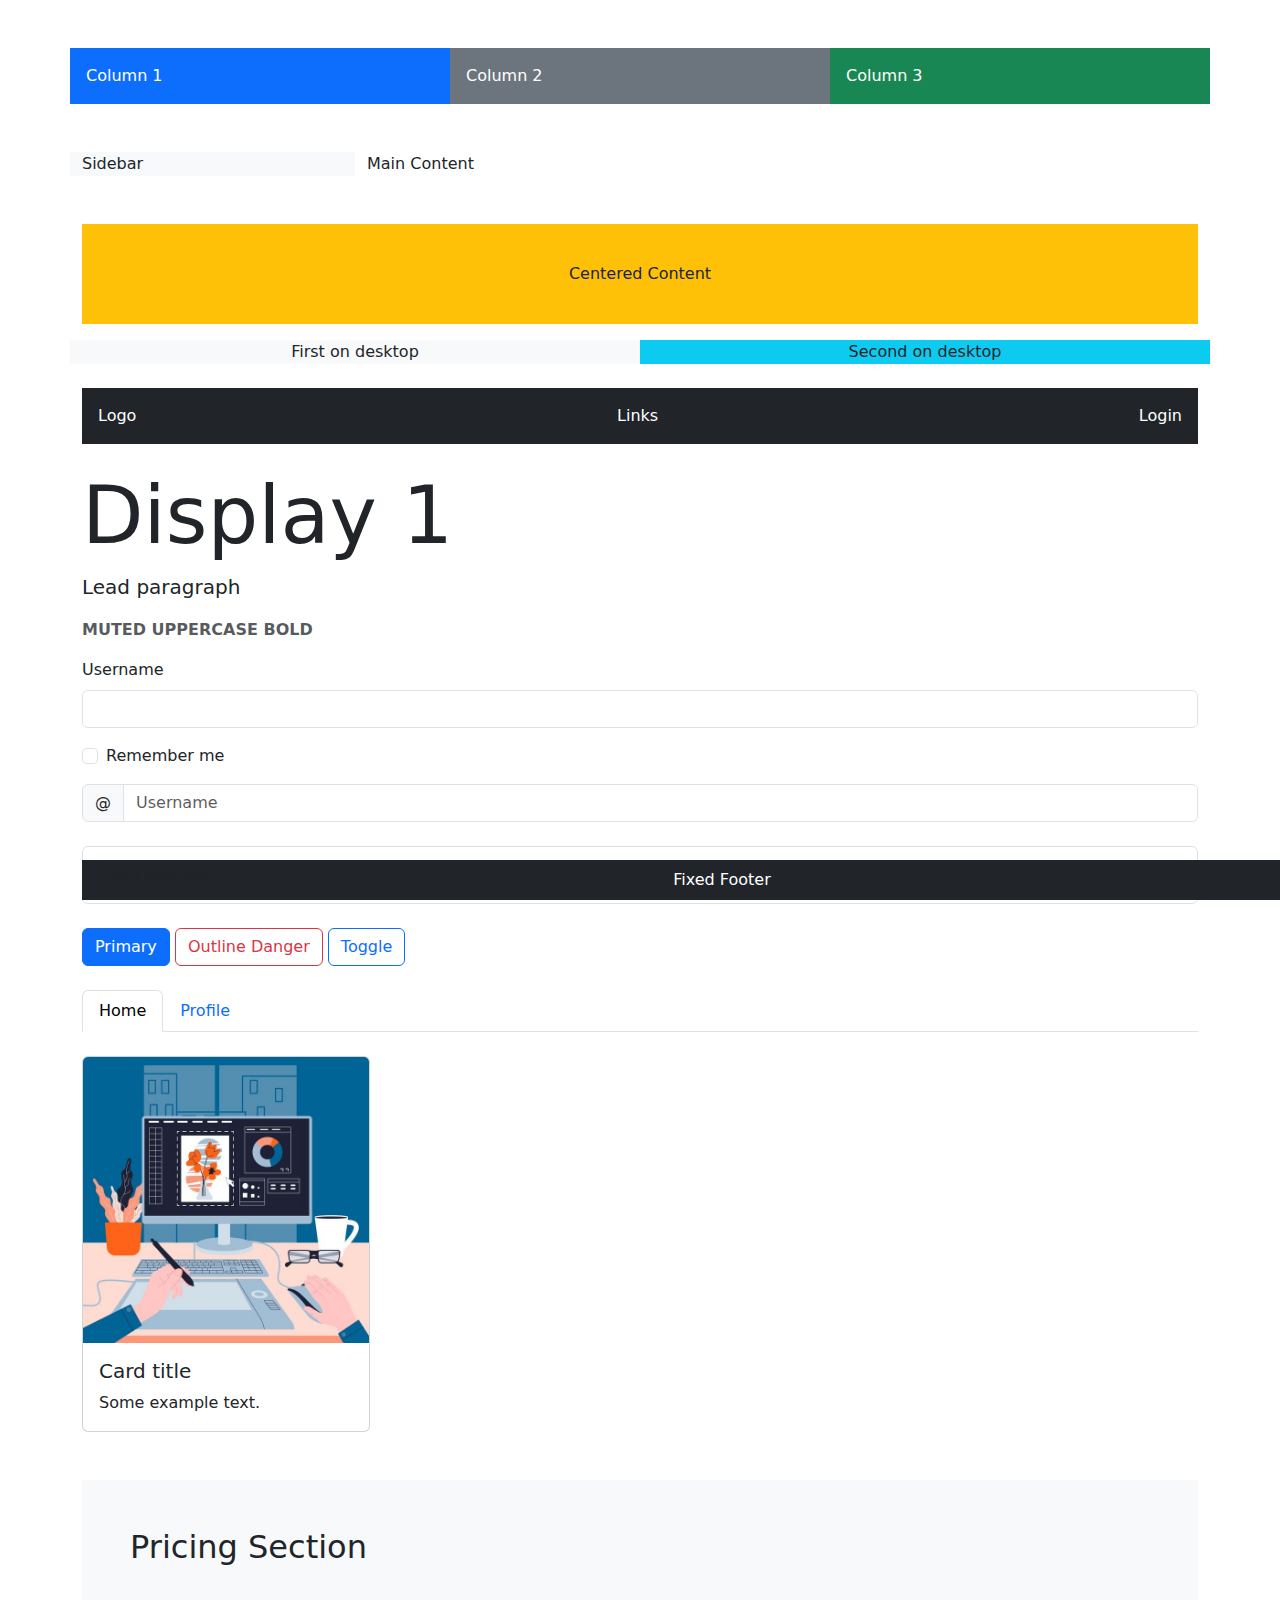
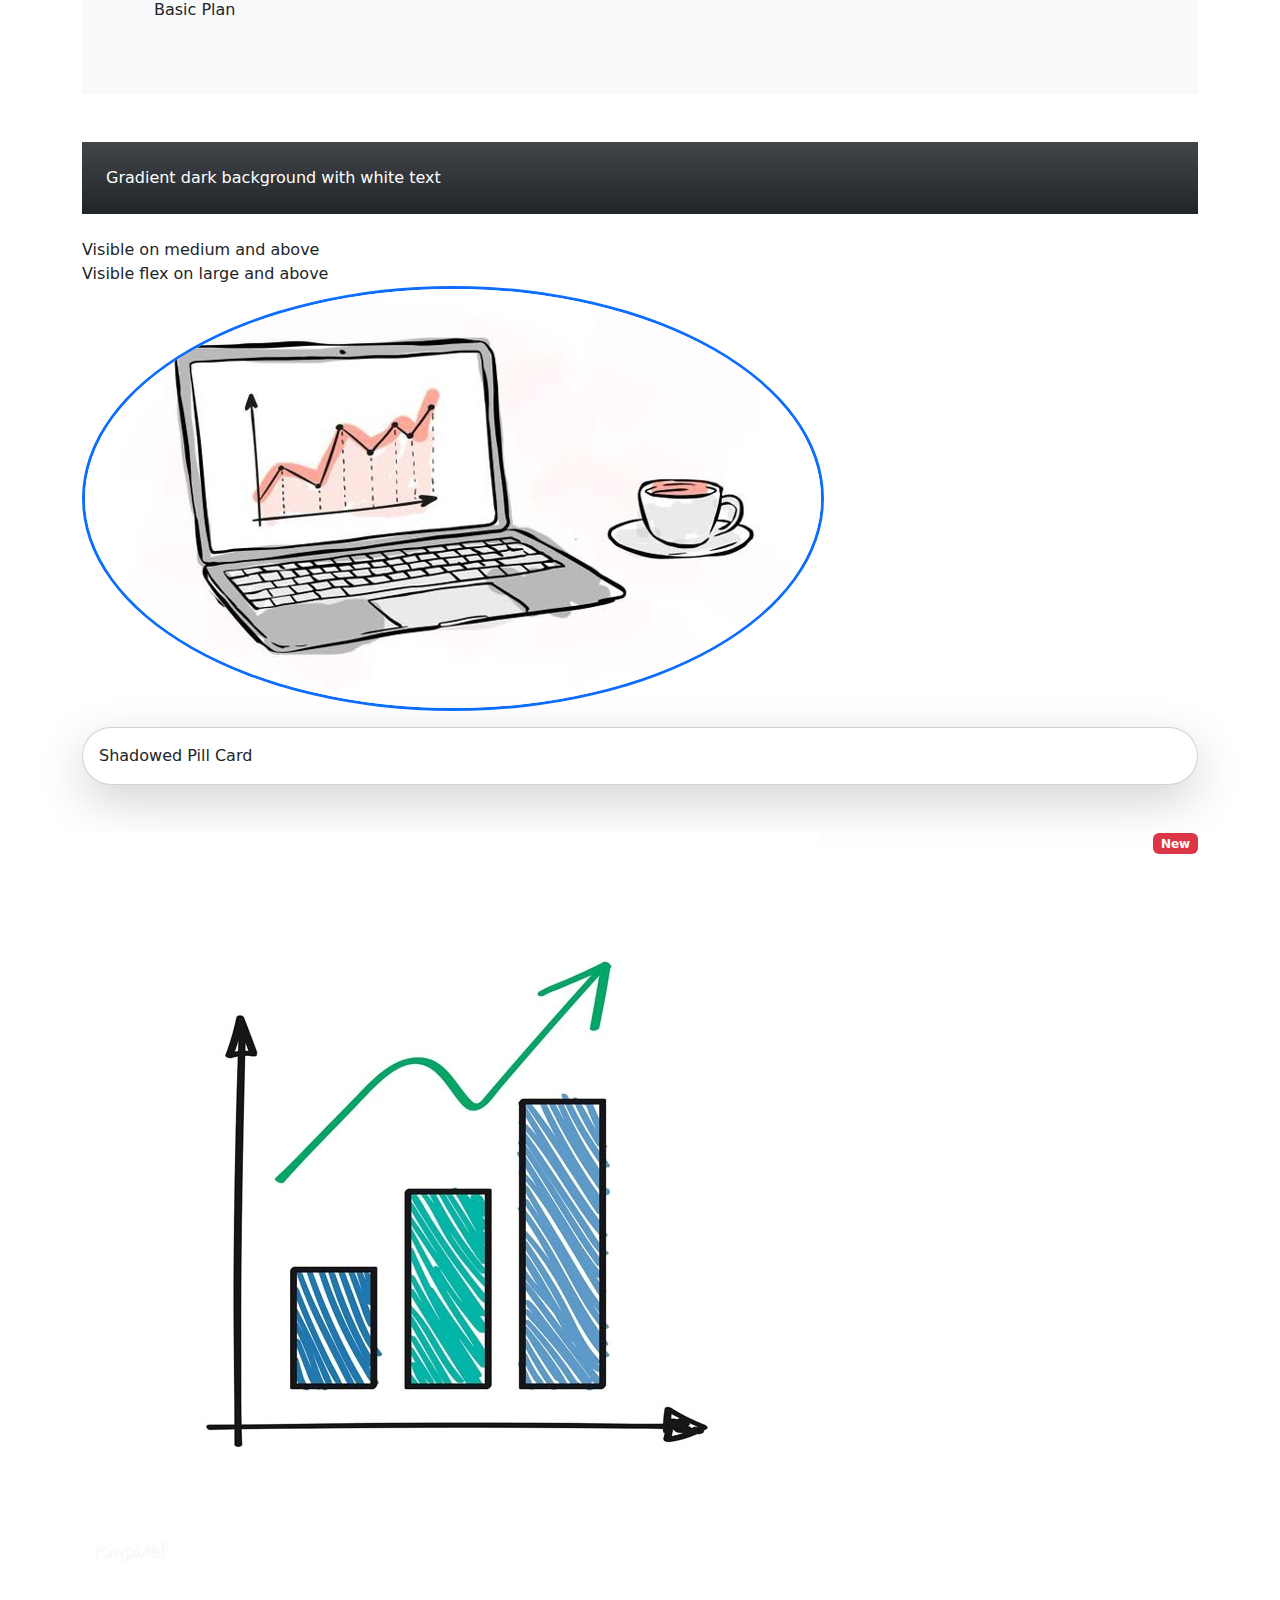
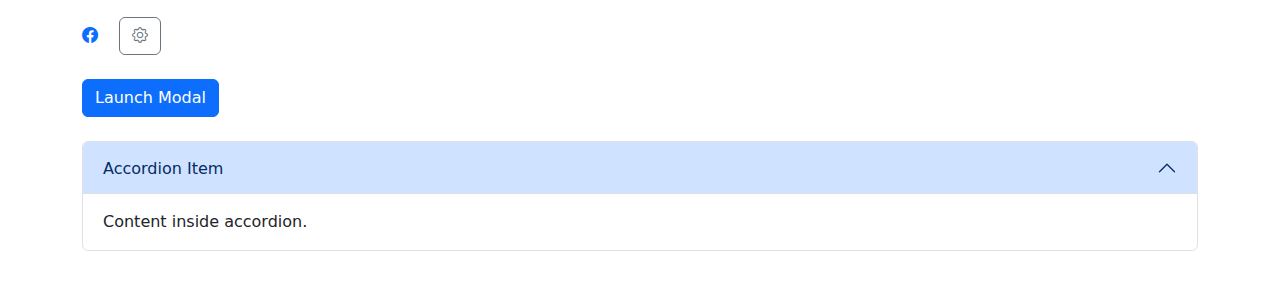
<file: Module-1/BOOTSTRAP/bootstrap.html>
<!DOCTYPE html>
<html lang="en">
<head>
  <meta charset="UTF-8">
  <meta name="viewport" content="width=device-width, initial-scale=1">
  <title>Bootstrap 5 Exercises</title>
  <!-- Bootstrap 5 CDN -->
  <link href="https://cdn.jsdelivr.net/npm/bootstrap@5.3.0/dist/css/bootstrap.min.css" rel="stylesheet">
  <script src="https://cdn.jsdelivr.net/npm/bootstrap@5.3.0/dist/js/bootstrap.bundle.min.js"></script>
  <link rel="stylesheet" href="https://cdn.jsdelivr.net/npm/bootstrap-icons/font/bootstrap-icons.css">
  <style>
    .card-img-top-badge {
      position: absolute;
      top: 10px;
      right: 10px;
    }
  </style>
</head>
<body>
<div class="container my-5">
  <!-- Grid Exercise 3.1 and 3.2 -->
  <div class="row row-cols-1 row-cols-md-2 row-cols-lg-3 g-4">
    <div class="col bg-primary text-white p-3">Column 1</div>
    <div class="col bg-secondary text-white p-3">Column 2</div>
    <div class="col bg-success text-white p-3">Column 3</div>
  </div>

  <!-- Column Layout 4.1 -->
  <div class="row my-5">
    <div class="col-md-3 bg-light">Sidebar</div>
    <div class="col-md-9">Main Content</div>
  </div>

  <!-- Flex & Reorder 5.1 & 5.2 -->
  <div class="d-flex justify-content-center align-items-center bg-warning my-3" style="height: 100px;">
    Centered Content
  </div>
  <div class="row text-center">
    <div class="col-md-6 order-md-2 bg-info">Second on desktop</div>
    <div class="col-md-6 order-md-1 bg-light">First on desktop</div>
  </div>

  <!-- Navbar 6.1 -->
  <nav class="d-flex flex-column flex-md-row justify-content-between align-items-center bg-dark text-white p-3 my-4">
    <span>Logo</span>
    <span>Links</span>
    <span>Login</span>
  </nav>

  <!-- Typography 7.1 & 7.2 -->
  <div class="my-3">
    <h1 class="display-1">Display 1</h1>
    <p class="lead">Lead paragraph</p>
    <p class="text-muted text-uppercase fw-bold">Muted UPPERCASE Bold</p>
  </div>

  <!-- Forms 8.1 & 8.2 -->
  <form class="mb-4">
    <div class="mb-3">
      <label class="form-label">Username</label>
      <input type="text" class="form-control">
    </div>
    <div class="form-check mb-3">
      <input class="form-check-input" type="checkbox">
      <label class="form-check-label">Remember me</label>
    </div>
    <div class="input-group mb-3">
      <span class="input-group-text">@</span>
      <input type="text" class="form-control" placeholder="Username">
    </div>
  </form>
  <form class="form-floating">
    <input type="email" class="form-control" id="floatingInput" placeholder="name@example.com">
    <label for="floatingInput">Email address</label>
  </form>

  <!-- Buttons 9.1 & 9.2 -->
  <div class="my-4">
    <button class="btn btn-primary">Primary</button>
    <button class="btn btn-outline-danger">Outline Danger</button>
    <div class="btn-group" role="group">
      <input type="checkbox" class="btn-check" id="btncheck1">
      <label class="btn btn-outline-primary" for="btncheck1">Toggle</label>
    </div>
  </div>

  <!-- Navbars & Tabs 10.1 & 10.2 -->
  <ul class="nav nav-tabs my-4">
    <li class="nav-item">
      <a class="nav-link active" href="#">Home</a>
    </li>
    <li class="nav-item">
      <a class="nav-link" href="#">Profile</a>
    </li>
  </ul>

  <!-- Cards 11.1 -->
  <div class="card" style="width: 18rem;">
    <img src="img1.jpeg" class="card-img-top" alt="...">
    <div class="card-body">
      <h5 class="card-title">Card title</h5>
      <p class="card-text">Some example text.</p>
    </div>
  </div>

  <!-- Spacing 12.1 & 12.2 -->
  <div class="my-5 p-5 bg-light">
    <h2 class="mb-4">Pricing Section</h2>
    <p class="m-3 p-2">Basic Plan</p>
  </div>

  <!-- Colors 13.1 & 13.2 -->
  <div class="bg-gradient bg-dark text-white p-4 mb-4">
    Gradient dark background with white text
  </div>

  <!-- Visibility 14.1 -->
  <div class="d-none d-md-block">Visible on medium and above</div>
  <div class="d-lg-flex">Visible flex on large and above</div>

  <!-- Borders & Shadows 15.1 & 15.2 -->
  <img src="img2.jpeg" class="border border-primary border-3 rounded-circle mb-3">
  <div class="card shadow-lg rounded-pill p-3">
    Shadowed Pill Card
  </div>

  <!-- Positioning 16.1 & 16.2 -->
  <div class="position-relative my-5">
    <img src="img3.jpeg" class="img-fluid">
    <span class="badge bg-danger position-absolute top-0 end-0">New</span>
  </div>
  <footer class="bg-dark text-white text-center position-fixed bottom-0 w-100 py-2">
    Fixed Footer
  </footer>

  <!-- Bootstrap Icons 17.1 & 17.2 -->
  <div class="my-4">
    <a href="#" class="me-3"><i class="bi bi-facebook"></i></a>
    <button class="btn btn-outline-secondary"><i class="bi bi-gear"></i></button>
  </div>

  <!-- JS Plugins 18.1 & 18.2 -->
  <button class="btn btn-primary" data-bs-toggle="modal" data-bs-target="#exampleModal">Launch Modal</button>
  <div class="modal fade" id="exampleModal" tabindex="-1">
    <div class="modal-dialog">
      <div class="modal-content">
        <div class="modal-header">
          <h5 class="modal-title">Modal Title</h5>
          <button type="button" class="btn-close" data-bs-dismiss="modal"></button>
        </div>
        <div class="modal-body">Modal body text.</div>
      </div>
    </div>
  </div>

  <div class="accordion my-4" id="accordionExample">
    <div class="accordion-item">
      <h2 class="accordion-header">
        <button class="accordion-button" type="button" data-bs-toggle="collapse" data-bs-target="#collapseOne">
          Accordion Item
        </button>
      </h2>
      <div id="collapseOne" class="accordion-collapse collapse show">
        <div class="accordion-body">
          Content inside accordion.
        </div>
      </div>
    </div>
  </div>
</div>
</body>
</html>
</file>
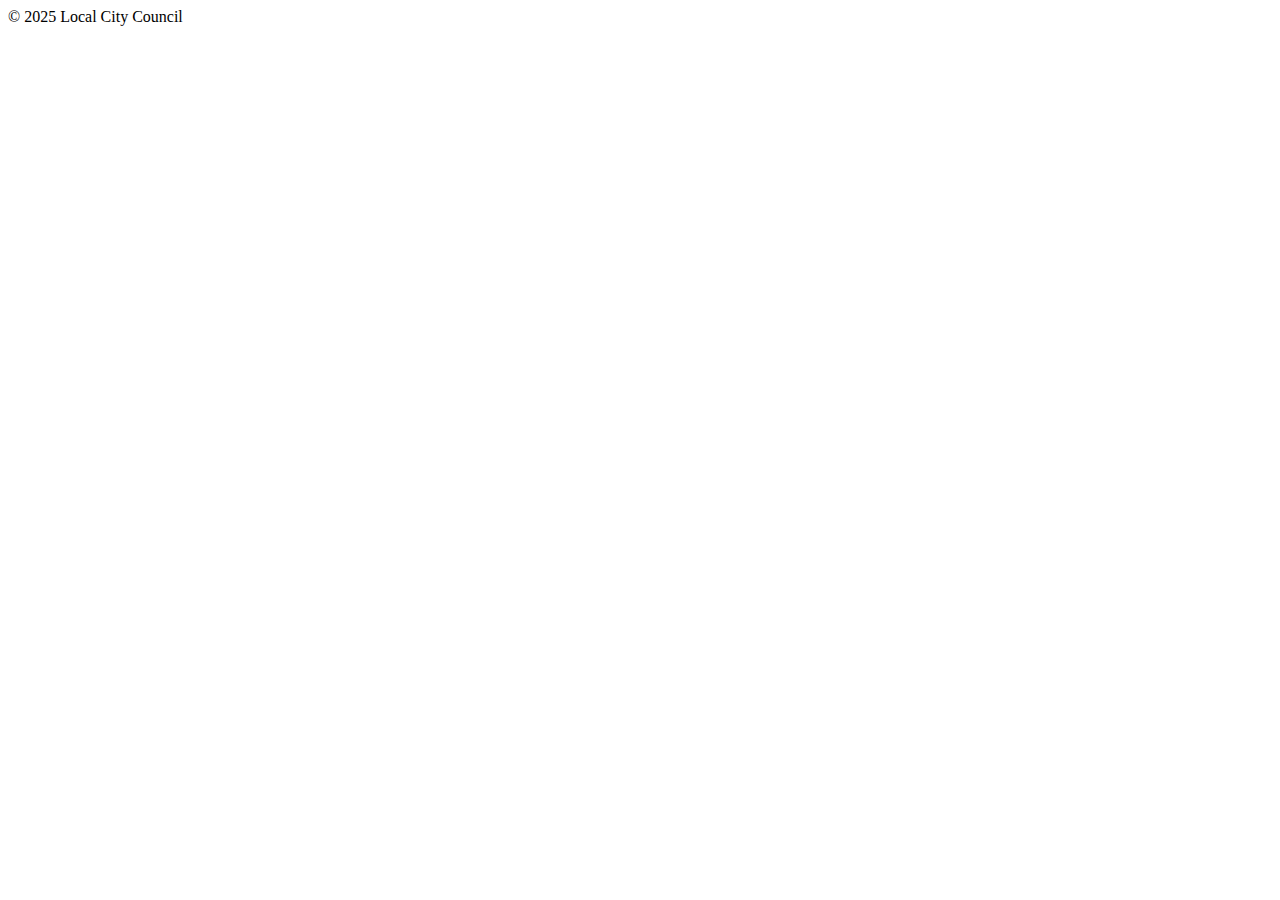
<file: Module-1/HTML5/index1.html>
<!DOCTYPE html>
<html lang="en">
<head>
  <meta charset="UTF-8">
  <title>Community Event Portal</title>
</head>
<body>

  <!-- Navigation -->
  <nav>
    <!-- links will be added later -->
  </nav>

  <!-- Main -->
  <main>
    <!-- content will be added later -->
  </main>

  <!-- Footer -->
  <footer>
    &copy; 2025 Local City Council
  </footer>

</body>
</html>
</file>
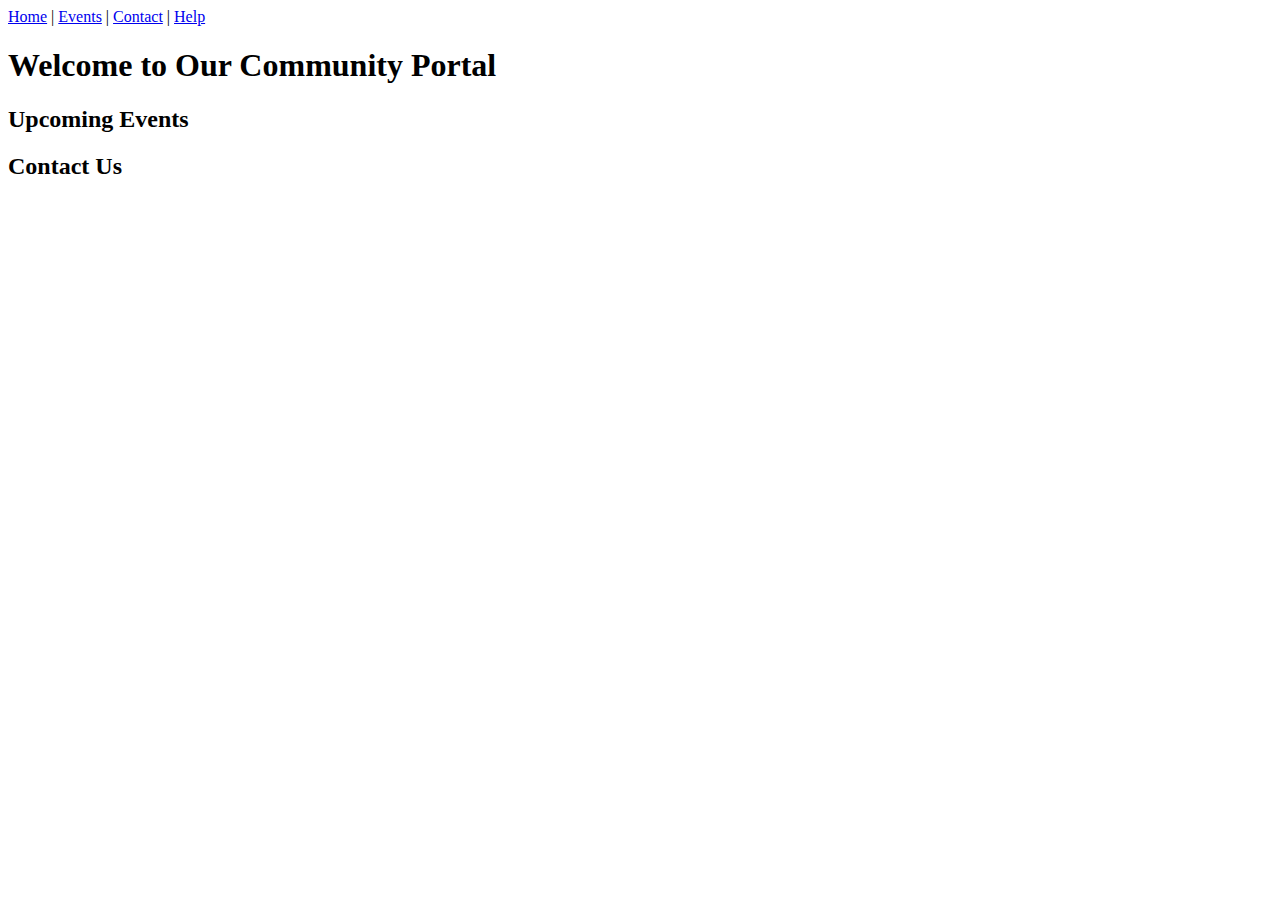
<file: Module-1/HTML5/index2.html>
<!DOCTYPE html>
<html lang="en">
<head>
    <meta charset="UTF-8">
    <meta name="viewport" content="width=device-width, initial-scale=1.0">
    <title>Document</title>
</head>
<body>
    <!-- Navigation -->
<nav>
  <a href="#home">Home</a> |
  <a href="#events">Events</a> |
  <a href="#contact">Contact</a> |
  <a href="help.html" target="_blank">Help</a>
</nav>

<!-- Main -->
<main>
  <section id="home">
    <h1>Welcome to Our Community Portal</h1>
  </section>

  <section id="events">
    <h2>Upcoming Events</h2>
  </section>

  <section id="contact">
    <h2>Contact Us</h2>
  </section>
</main>

    
</body>
</html>
</file>
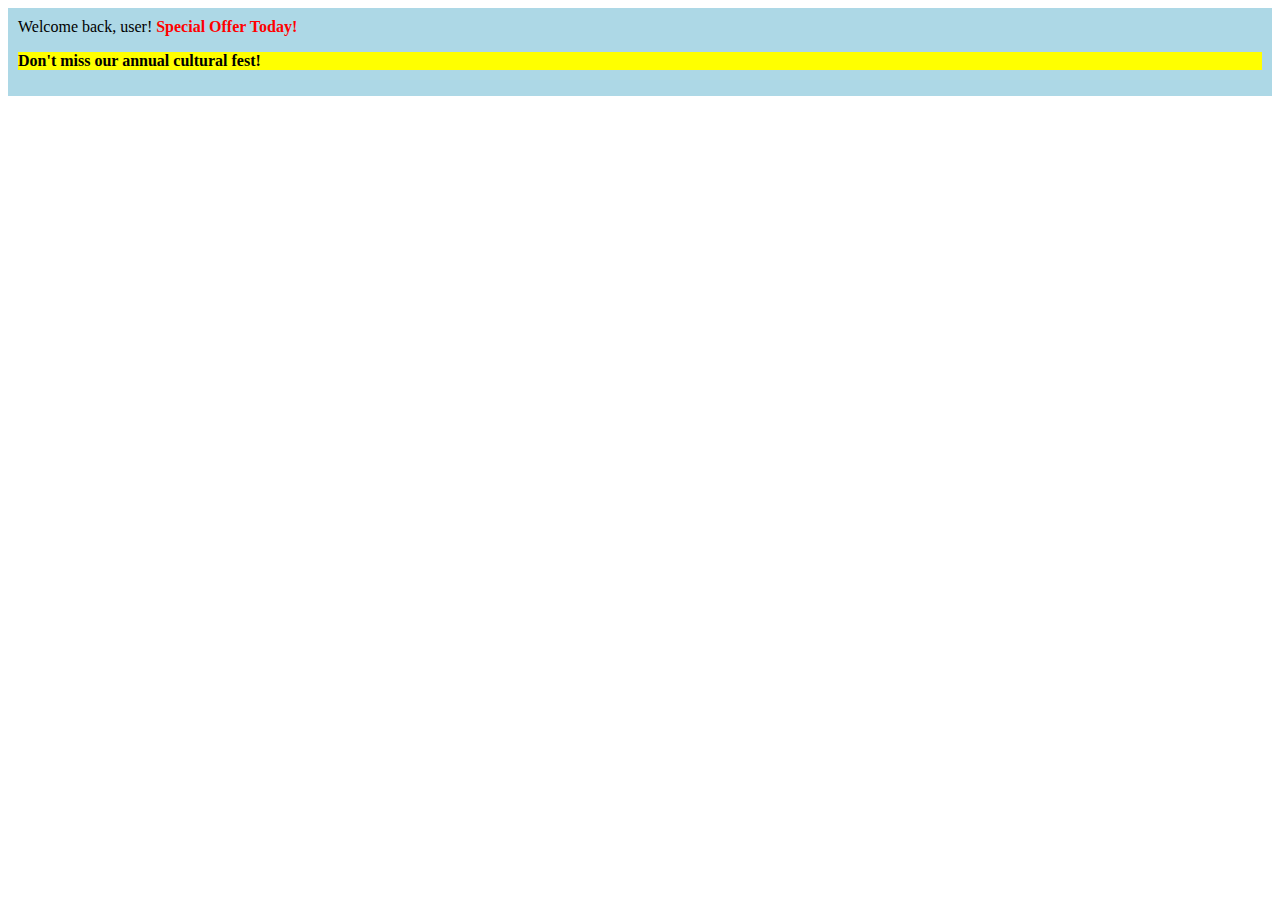
<file: Module-1/HTML5/index3.html>
<!DOCTYPE html>
<html lang="en">
<head>
  <meta charset="UTF-8">
  <meta name="viewport" content="width=device-width, initial-scale=1.0">
  <title>Welcome Banner</title>
  <style>
    #welcomeBanner {
      background-color: lightblue;
      padding: 10px;
    }
    .highlight {
      background-color: yellow;
      font-weight: bold;
    }
  </style>
</head>
<body>

  <div id="welcomeBanner">
    Welcome back, user!
    <span style="color:red; font-weight:bold;"> Special Offer Today!</span>
    <p class="highlight">Don't miss our annual cultural fest!</p>
  </div>
  
</body>
</html>
</file>
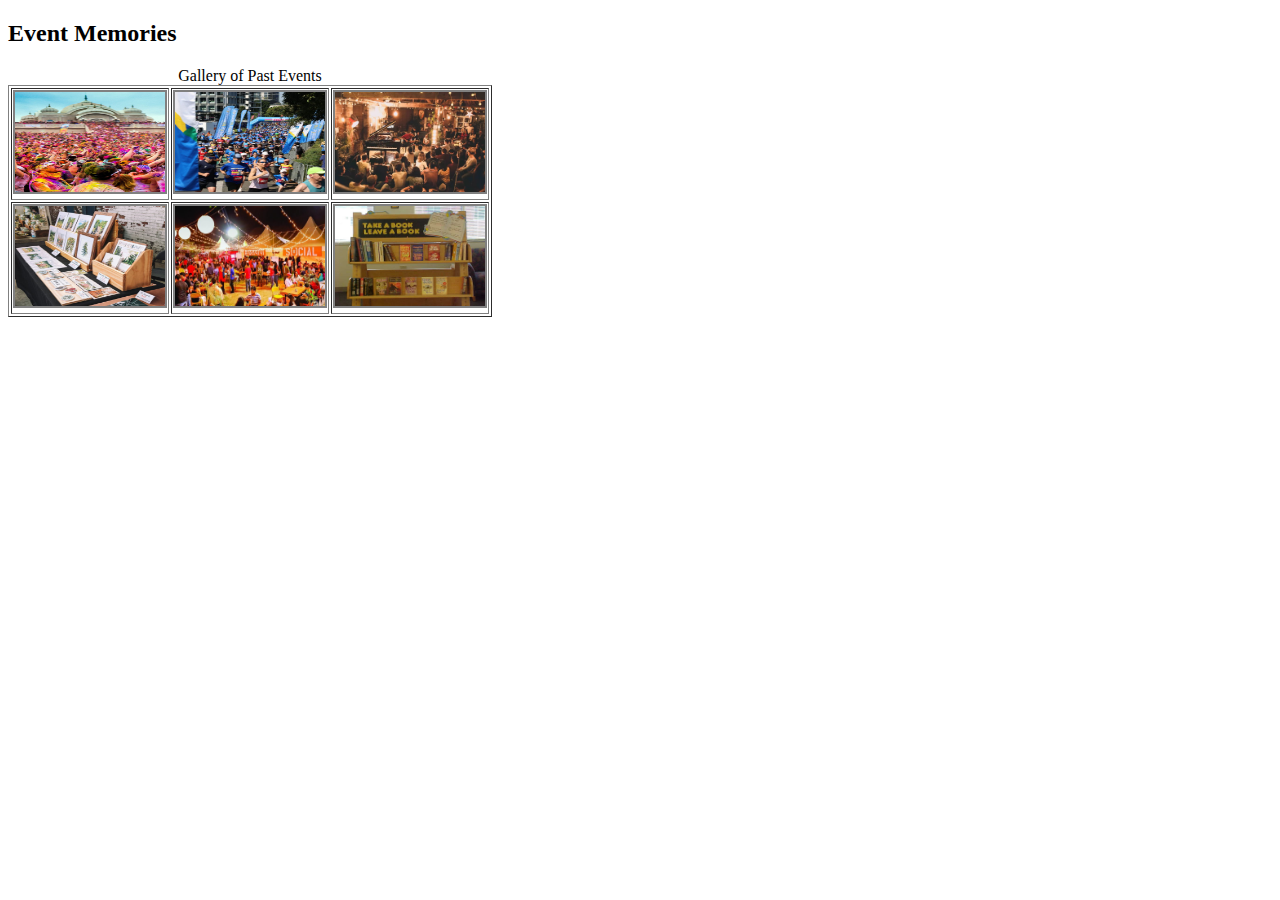
<file: Module-1/HTML5/index4.html>
<!DOCTYPE html>
<html lang="en">
<head>
    <meta charset="UTF-8">
    <meta name="viewport" content="width=device-width, initial-scale=1.0">
    <title>Document</title>
</head>
<body>
    <h2>Event Memories</h2>
<table border="1">
  <caption>Gallery of Past Events</caption>
  <tr>
    <td><img src="event1.jpeg" alt="Music Night" title="Music Night" class="gallery-img"></td>
    <td><img src="event2.jpeg" alt="Food Fest" title="Food Fest" class="gallery-img"></td>
    <td><img src="event3.jpeg" alt="Sports Meet" title="Sports Meet" class="gallery-img"></td>
  </tr>
  <tr>
    <td><img src="event4.jpeg" alt="Charity Run" title="Charity Run" class="gallery-img"></td>
    <td><img src="event5.jpeg" alt="Book Fair" title="Book Fair" class="gallery-img"></td>
    <td><img src="event6.jpeg" alt="Art Expo" title="Art Expo" class="gallery-img"></td>
  </tr>
</table>

<style>
  .gallery-img {
    width: 150px;
    height: 100px;
    border: 2px solid gray;
  }
</style>

    
</body>
</html>
</file>
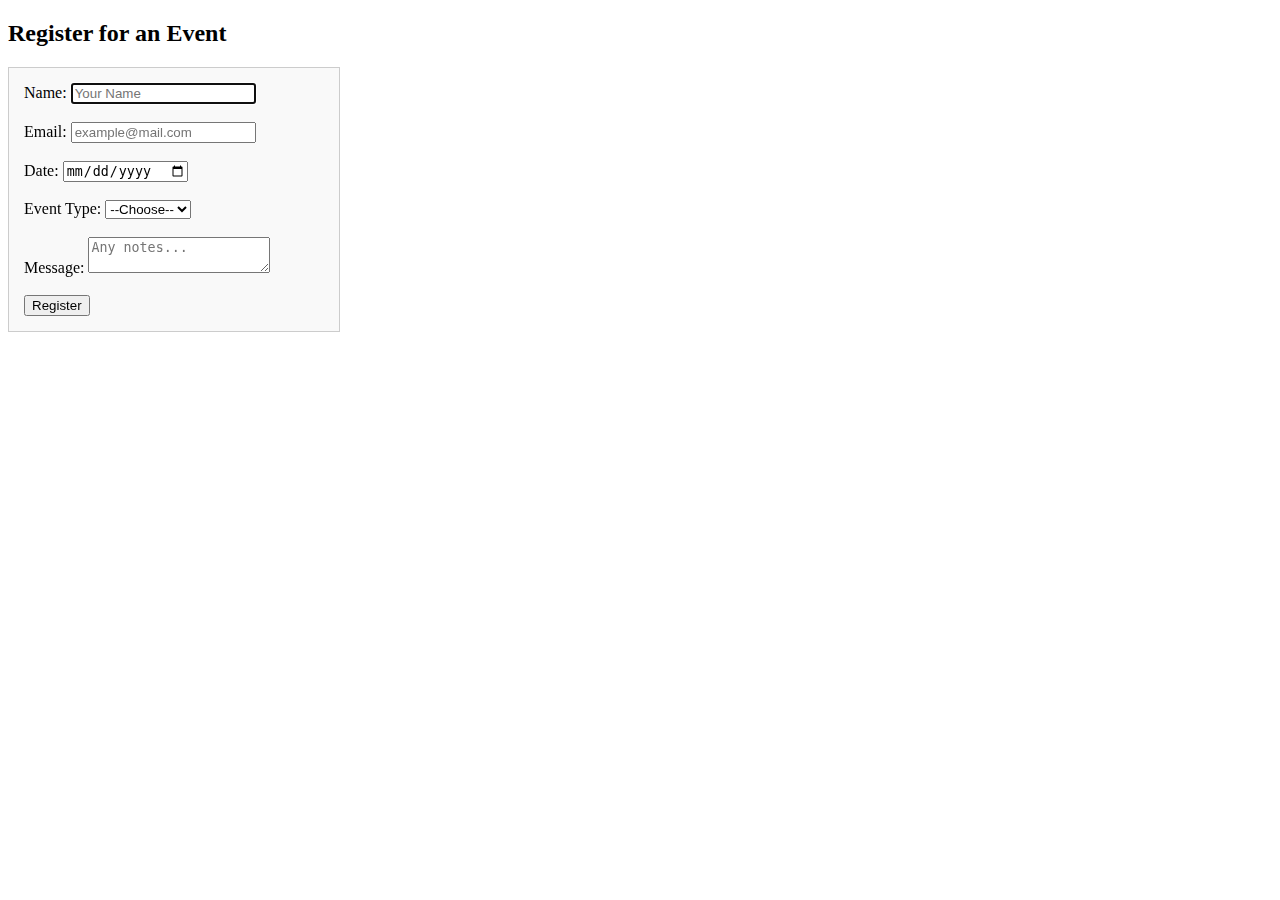
<file: Module-1/HTML5/index5.html>
<!DOCTYPE html>
<html lang="en">
<head>
    <meta charset="UTF-8">
    <meta name="viewport" content="width=device-width, initial-scale=1.0">
    <title>Document</title>
</head>
<body>
    <h2>Register for an Event</h2>
<form onsubmit="displayConfirmation(event)">
  <label>Name: <input type="text" name="name" placeholder="Your Name" required autofocus></label><br><br>
  <label>Email: <input type="email" name="email" placeholder="example@mail.com" required></label><br><br>
  <label>Date: <input type="date" name="date" required></label><br><br>
  <label>Event Type:
    <select id="eventType" required>
      <option value="">--Choose--</option>
      <option value="music">Music</option>
      <option value="art">Art</option>
    </select>
  </label><br><br>
  <label>Message: <textarea placeholder="Any notes..."></textarea></label><br><br>
  <input type="submit" value="Register">
  <output id="confirmationMessage"></output>
</form>

<script>
function displayConfirmation(event) {
  event.preventDefault();
  document.getElementById("confirmationMessage").innerText = "✔️ Registration Successful!";
}
</script>

<style>
  form {
    border: 1px solid #ccc;
    padding: 15px;
    background: #f9f9f9;
    width: 300px;
  }
</style>

    
</body>
</html>
</file>
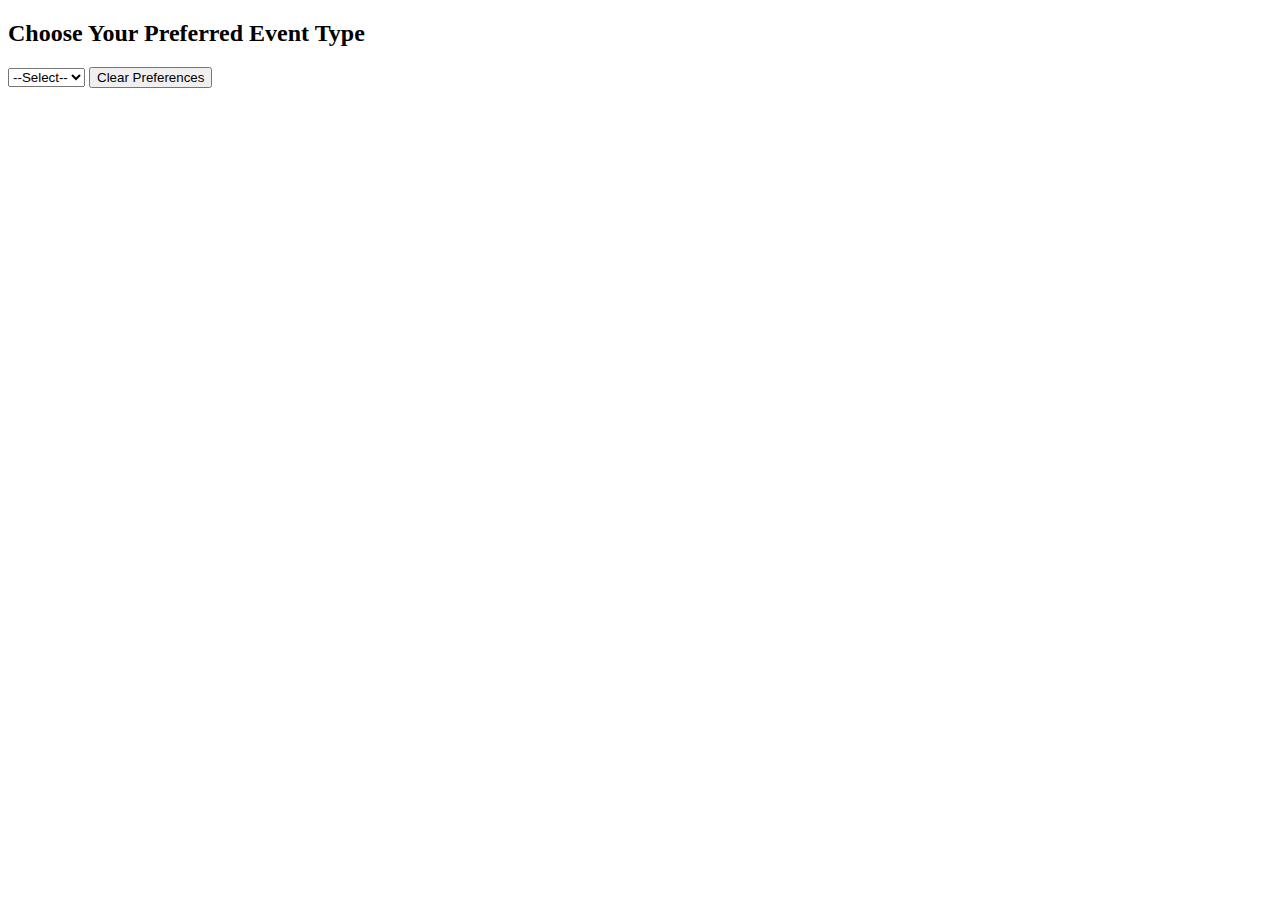
<file: Module-1/HTML5/index8.html>
<!DOCTYPE html>
<html lang="en">
<head>
    <meta charset="UTF-8">
    <meta name="viewport" content="width=device-width, initial-scale=1.0">
    <title>Document</title>
</head>
<body>
    <h2>Choose Your Preferred Event Type</h2>
<select id="preferredEvent" onchange="savePreference()">
  <option value="">--Select--</option>
  <option value="music">Music</option>
  <option value="art">Art</option>
</select>
<button onclick="clearPrefs()">Clear Preferences</button>

<script>
function savePreference() {
  let type = document.getElementById("preferredEvent").value;
  localStorage.setItem("preferredEvent", type);
}

window.onload = function() {
  let saved = localStorage.getItem("preferredEvent");
  if (saved) document.getElementById("preferredEvent").value = saved;
}

function clearPrefs() {
  localStorage.clear();
  sessionStorage.clear();
  alert("Preferences cleared.");
}
</script>

    
</body>
</html>
</file>
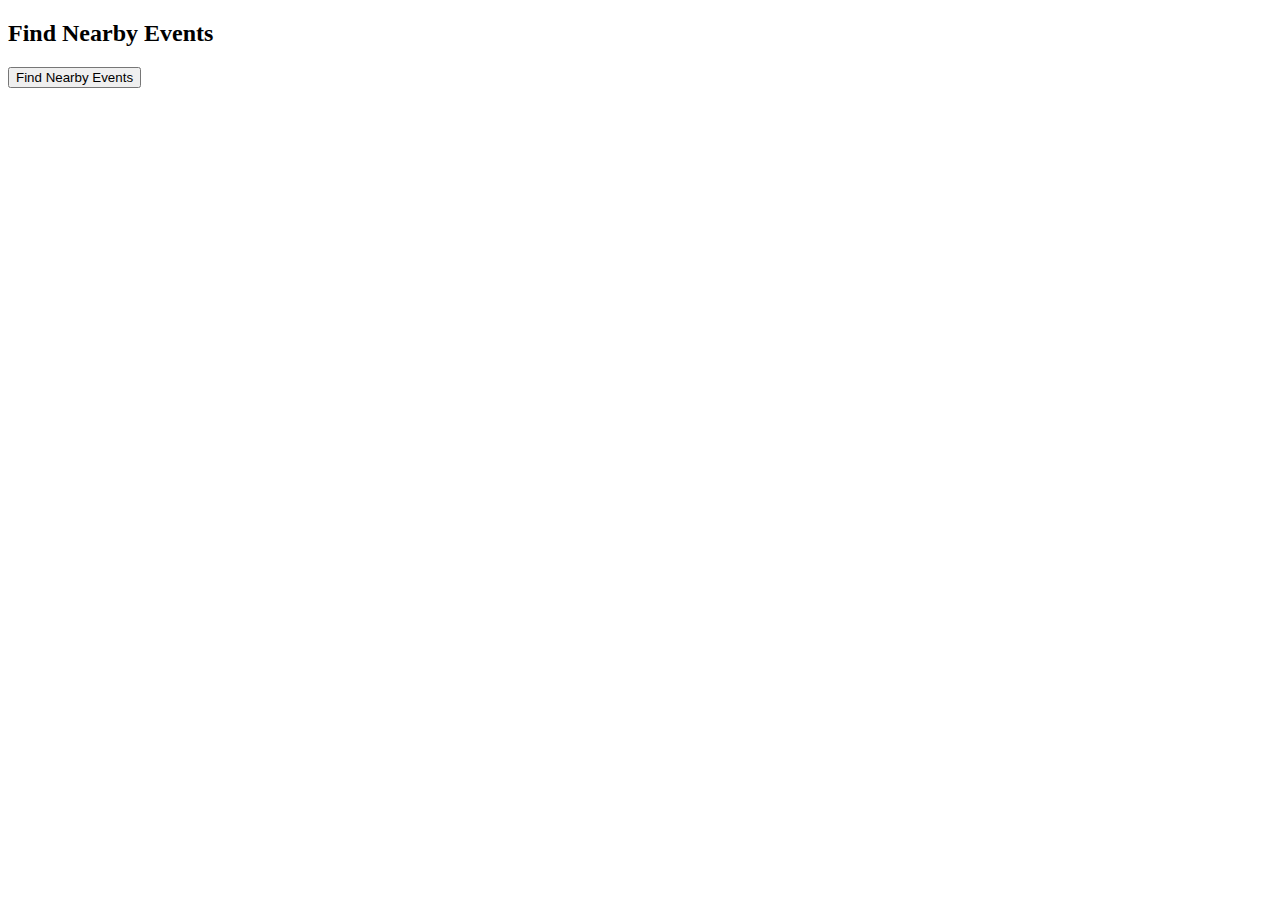
<file: Module-1/HTML5/index9.html>
<!DOCTYPE html>
<html lang="en">
<head>
    <meta charset="UTF-8">
    <meta name="viewport" content="width=device-width, initial-scale=1.0">
    <title>Document</title>
</head>
<body>
    
<h2>Find Nearby Events</h2>
<button onclick="findLocation()">Find Nearby Events</button>
<p id="locationInfo"></p>

<script>
function findLocation() {
  if (navigator.geolocation) {
    navigator.geolocation.getCurrentPosition(
      showPosition,
      showError,
      { enableHighAccuracy: true, timeout: 10000 }
    );
  } else {
    document.getElementById("locationInfo").innerText = "Geolocation not supported.";
  }
}

function showPosition(position) {
  document.getElementById("locationInfo").innerText = 
    `Latitude: ${position.coords.latitude}, Longitude: ${position.coords.longitude}`;
}

function showError(error) {
  switch (error.code) {
    case error.PERMISSION_DENIED:
      alert("Permission denied");
      break;
    case error.TIMEOUT:
      alert("Request timed out");
      break;
    default:
      alert("Geolocation error");
  }
}
</script>

    
</body>
</html>
</file>
